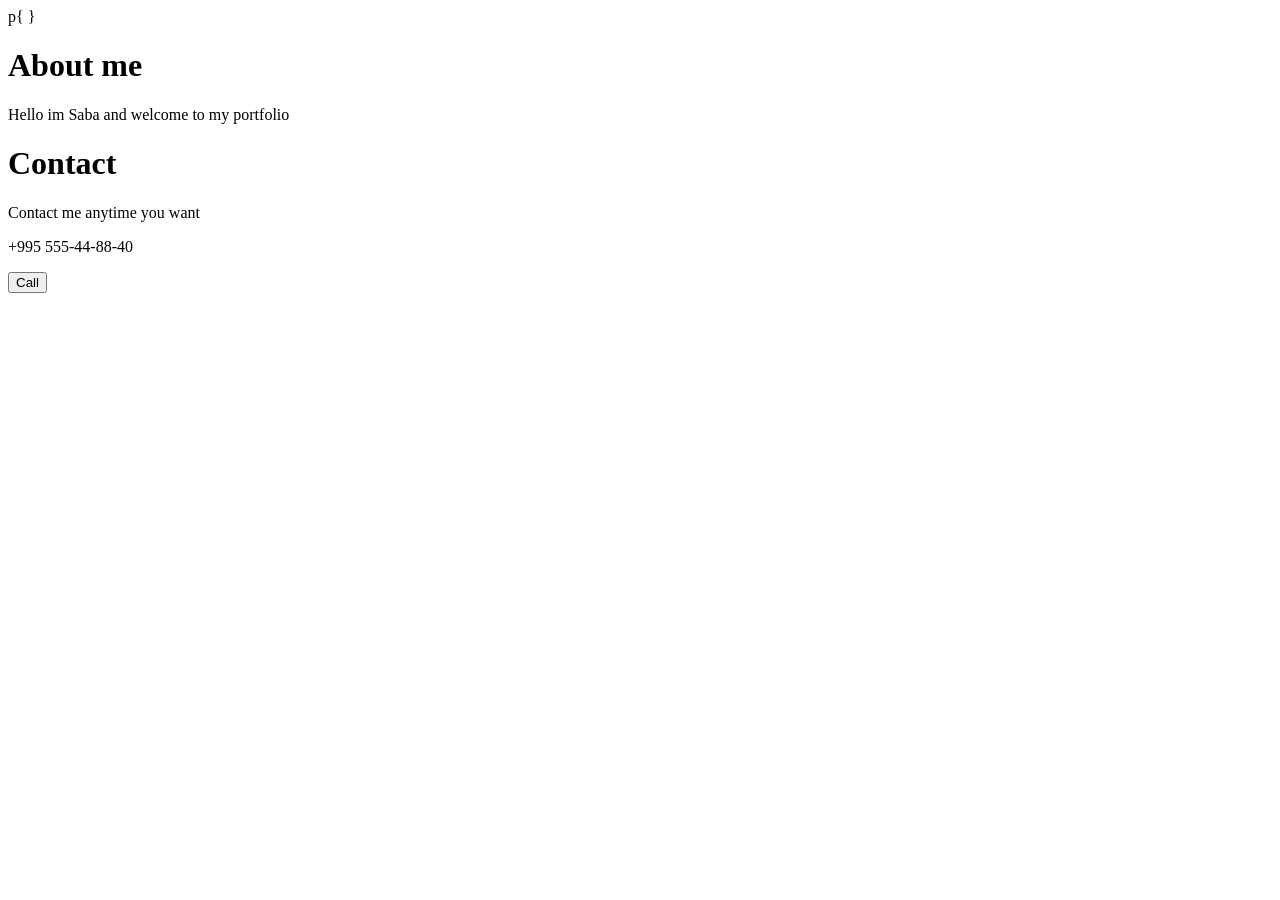
<file: Day 10/homework/index.html>
<!DOCTYPE html>
<html>

<head>
    <title>portfolio</title>
    p{
        <style color=""></style>
    }
</head>


<body>
    <h1>About me</h1>
    <p>Hello im Saba and welcome to my portfolio</p>
    <h1>Contact</h1>
    <p>Contact me anytime you want</p>
    <p>+995 555-44-88-40</p>
    <button>Call</button>
    
</body>


</html>
</file>
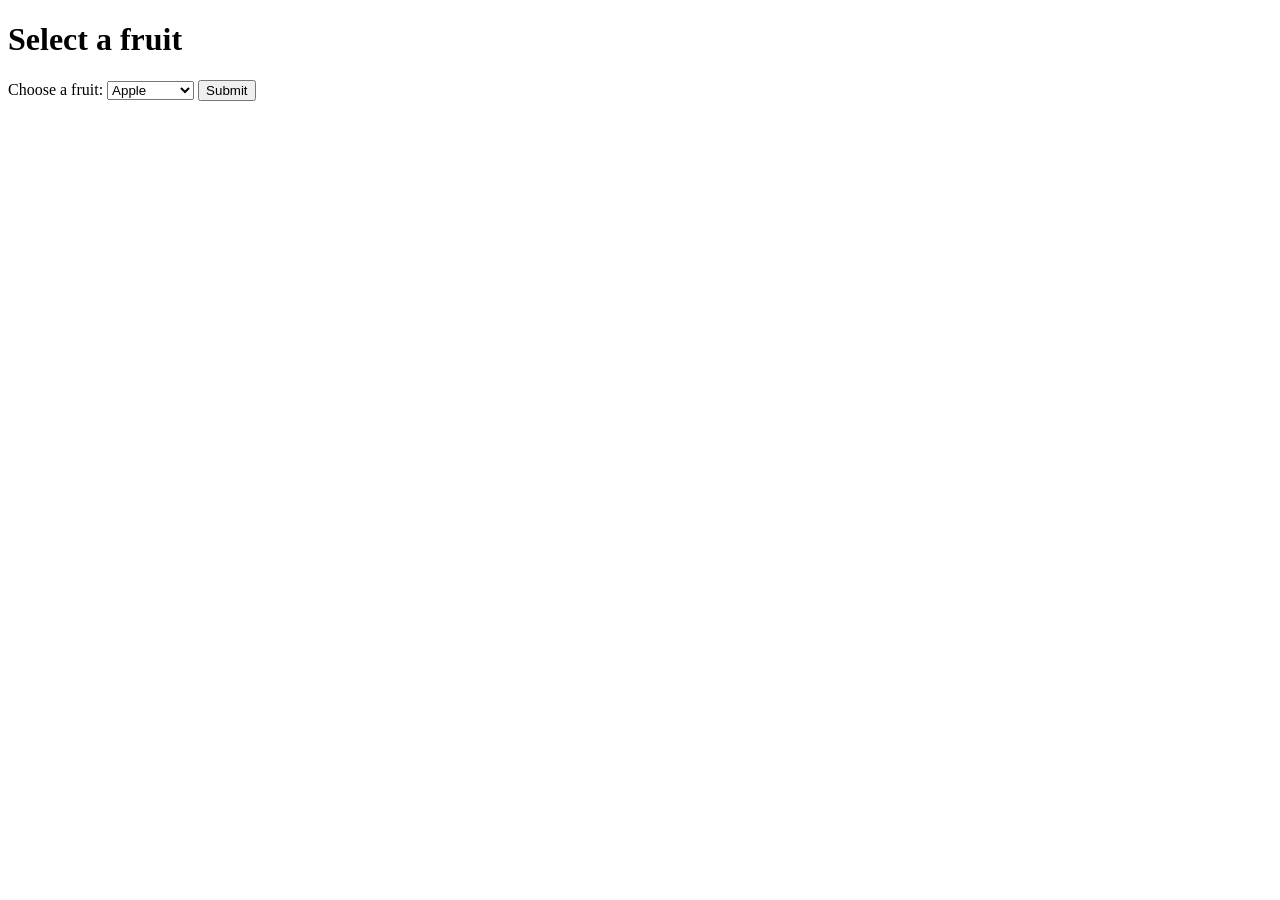
<file: Day 11/homework/index.html>
<!DOCTYPE html>
<html>
<head>
	<title>Fruit Selector</title>
</head>
<body>
	<h1>Select a fruit</h1>
	<form>
		<label for="fruit">Choose a fruit:</label>
		<select id="fruit">
			<option value="apple">Apple</option>
			<option value="banana">Banana</option>
			<option value="cherry">Cherry</option>
			<option value="grape">Grape</option>
			<option value="kiwi">Kiwi</option>
			<option value="lemon">Lemon</option>
			<option value="mango">Mango</option>
			<option value="orange">Orange</option>
			<option value="pineapple">Pineapple</option>
			<option value="strawberry">Strawberry</option>
		</select>
		<input type="submit" value="Submit">
	</form>
</body>
</html>
</file>
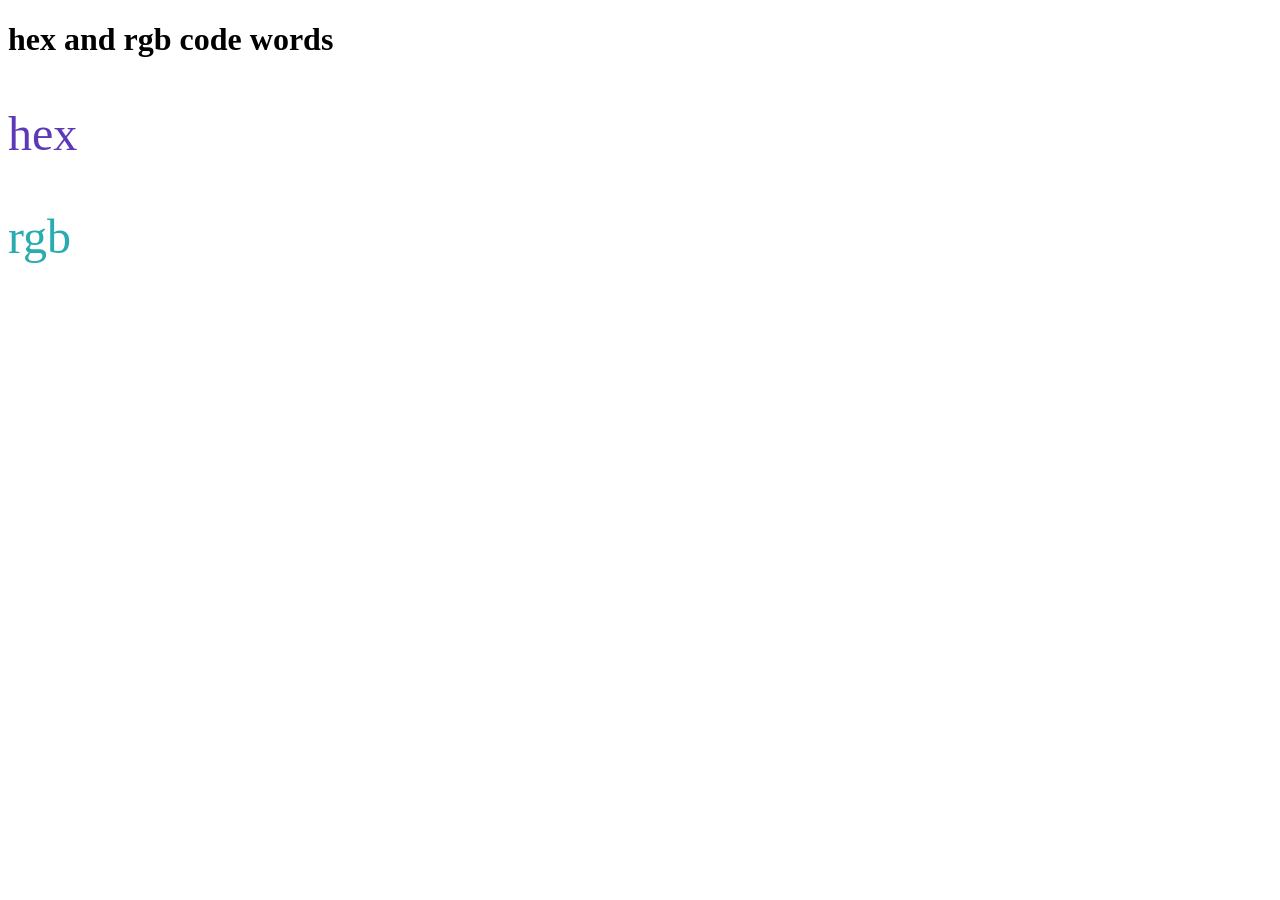
<file: Day 14/hex, rgb/index.html>
<!DOCTYPE html>
<html>
    <head>
    <title>HEX and RGB</title>
    </head>
    <body>
    <h1>hex and rgb code words</h1>
    
    <font size="+5"><p style="color: #5b39b8">hex</p></font>
    <font size="+5"><p style="color: rgb(41, 172, 177)">rgb</p></font>




    </body>
</html>
</file>
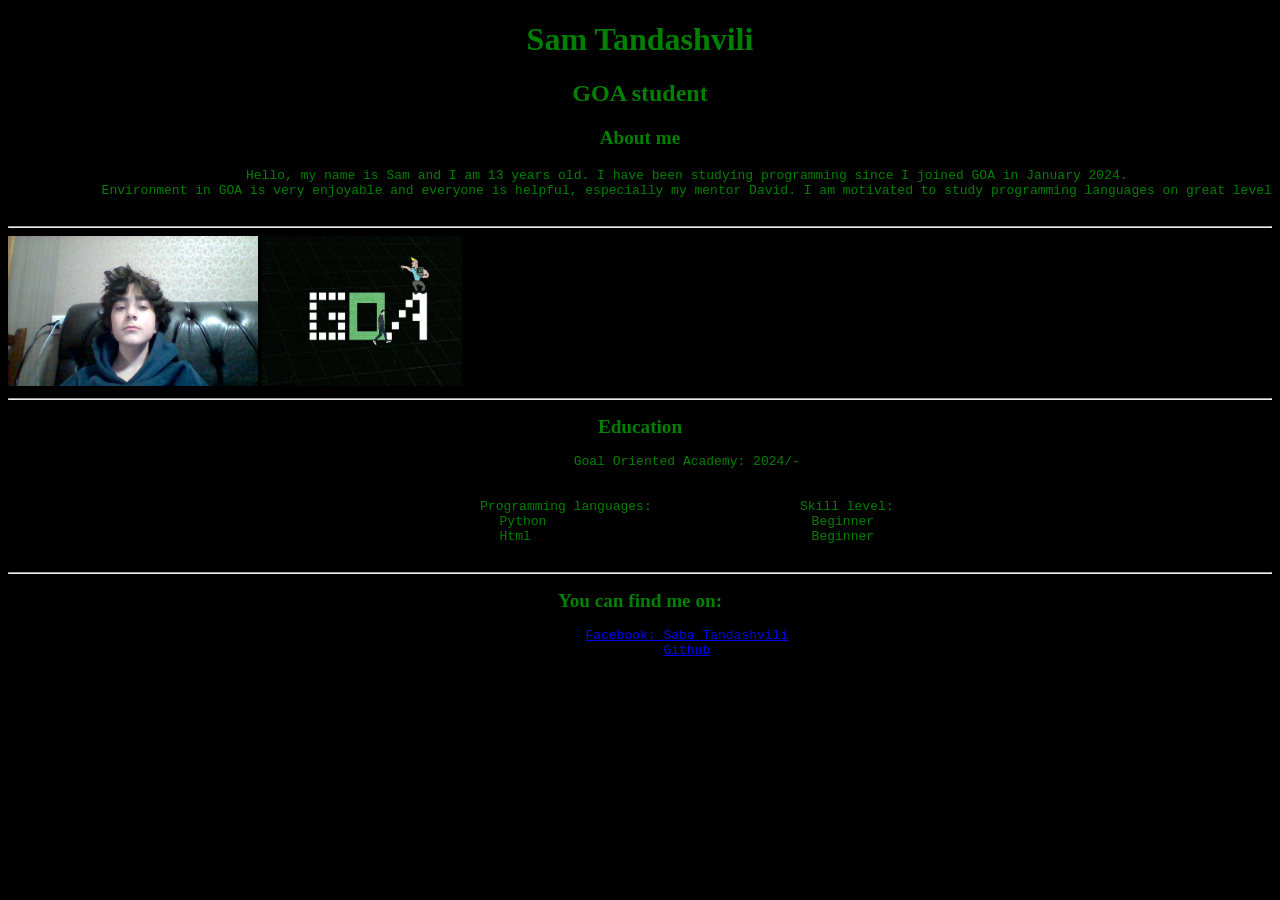
<file: Day 16/homework/index.html>
<!DOCTYPE html>
<!-- !DOCTYPE-ით ვუთითებთ დოკუმენტის ტიპს, ასევე ავტომატურად ირჩევა უახლესი ვერსია. ამ შემთხვევაში ირჩევა html-ის ყველაზე ახალი ვერსია. -->
<!-- html: head(title) and body nesting-ის მაგალითია.-->
<html lang="en">
<!-- html-გააჩნია ერთი head, ერთი body. -->
    <head>
        <title>Portfolio</title>
        <!-- head-ში შეგვაქვს დამატებითი-ტექნიკური ინფორმაცია, რომელიც არ ჩანს საიტზე, თუმცა web server-ზე ინახება. -->
    </head>
    <body style="background-color: black;">
        <!-- body-ში შეგვაქვს ისეთი ინფორმაცია, რომელიც საიტზე გამოიტანება. ამ tag-ით ყველა ბრაუზერში ერთი და იგივე ინფორმაცია გვხვდება -->
        <!-- p და h ელემენტებს block level-ს ეძახიან, რადგან ჰორიზონტალურად მთლიან ხაზს იკავებენ და სხვა ელემენტს მათ ხაზზე ვერ მოვათავსებთ. 
            ელემენტი button კი inline არის, რადგან მხოლოდ იმ ადგილს იკავებს, რაც მას სჭირდება. -->
        <h1 style="text-align: center; color: green;">Sam Tandashvili</h1>
        <h2 style="text-align: center; color: green;">GOA student</h2>
        <h3 style="color: green; font-size: larger; text-align: center;">About me</h3>
        
        <pre style="color: green; text-align: center;">
            Hello, my name is Sam and I am 13 years old. I have been studying programming since I joined GOA in January 2024.
            Environment in GOA is very enjoyable and everyone is helpful, especially my mentor David. I am motivated to study programming languages on great level and improve myself.
        </pre>
        
        <hr>

        <img src="my_photo.jpg" width="250" height="150" >
        <img src="goa_photo.png" width="200" height="150" img-allign: right>
        
        <hr>

        <h2 style="color: green; text-align: center; font-size: larger;">Education</h2>
        <pre style="color: green; text-align: center;">
            Goal Oriented Academy: 2024/-
            <br>
            Programming languages:                   Skill level:
            Python                                  Beginner
            Html                                    Beginner
        </pre>
    
        <hr>

        <h2 style="color: green; text-align: center; font-size: larger;">You can find me on:</h2>
        <pre style="color: green; text-align: center;">
            <a href="https://www.facebook.com/saba.tandashvili.12/">Facebook: Saba Tandashvili</a>
            <a href="https://github.com/saba-tandashvili">Github</a>
        </pre>
    </body>
</html>
</file>
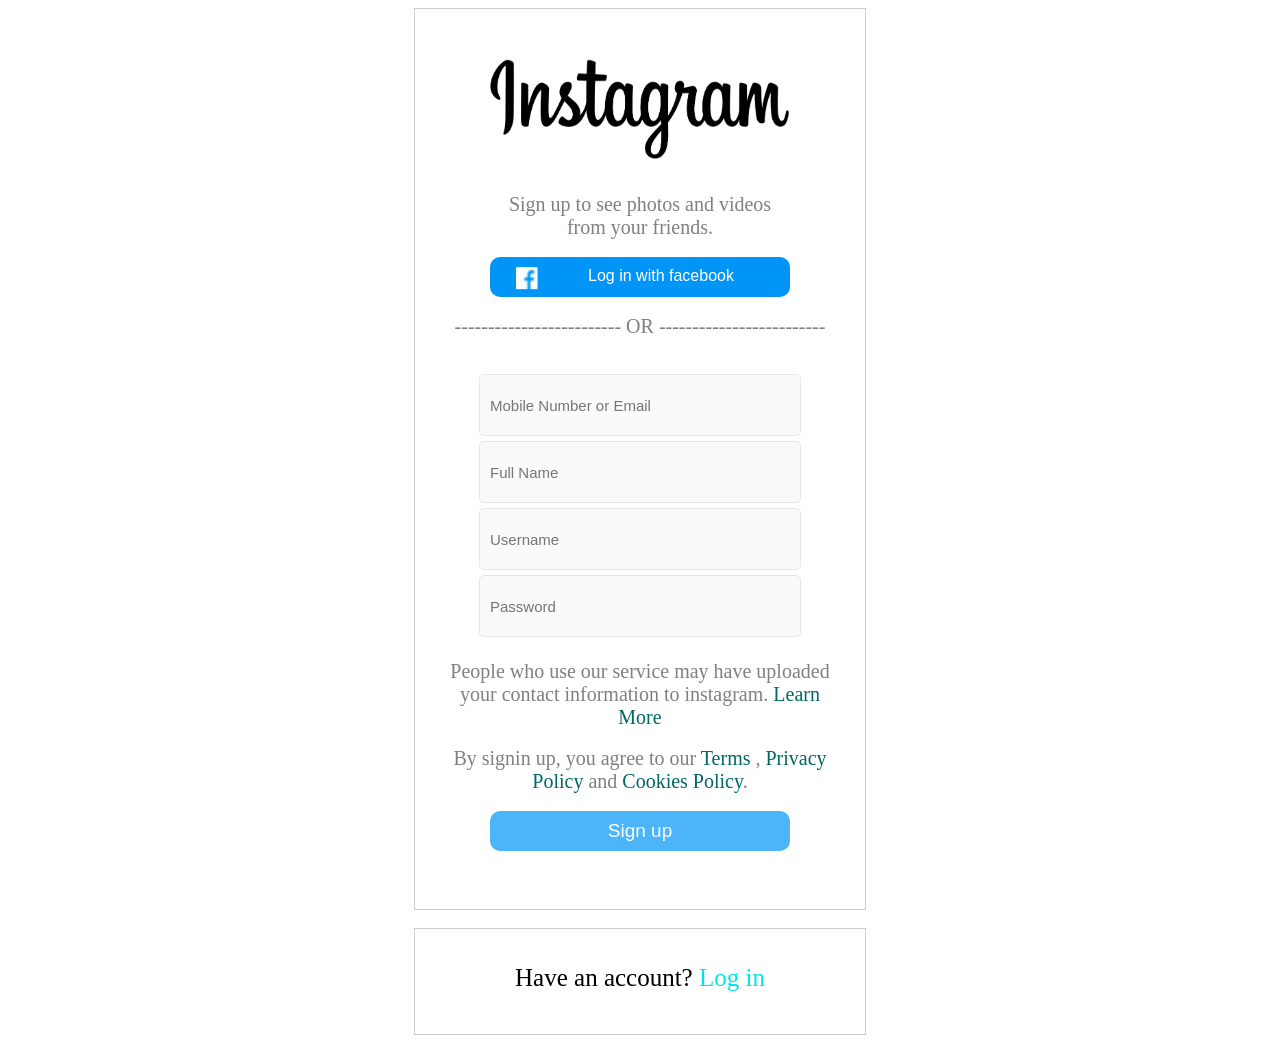
<file: Day 38/homework/index.html>
<!DOCTYPE html>
<html lang="en">
    <head>
        <link rel="stylesheet" href="style.css">
        <meta charset="UTF-8">
        <meta name="viewport" content="width=device-width, initial-scale=1.0">
        <title>instagram</title>
    </head>
    <body>
        <div class="whole">
            <img src="instagram.png" class="image"> <Br>
            <label class="text">Sign up to see photos and videos <Br> from your friends.</label> <Br> <br>
            <button class="facebook"><img src="facebook.png" class="fb">Log in with facebook</button> <br> <br>
            <label class="text">------------------------- OR -------------------------</label> <br> <br> <br>
            <input class="textbox" placeholder="Mobile Number or Email">
            <input class="textbox" placeholder="Full Name">
            <input class="textbox" placeholder="Username">
            <input class="textbox" placeholder="Password"> <Br> <Br>
            <label class="text">People who use our service may have uploaded <br> your contact information to instagram. <a class="policies" href="https://www.facebook.com/help/instagram/261704639352628">Learn <br> More</a></label> <Br> <br>
            <label class="text">By signin up, you agree to our <a class="policies" href="https://help.instagram.com/581066165581870/?locale=en_US">Terms</a> , <a class="policies" href="https://www.facebook.com/privacy/policy">Privacy <br> Policy</a> and <a class="policies" href="https://privacycenter.instagram.com/policies/cookies/">Cookies Policy</a>.</label> <Br> <Br>
            <button class="signup">Sign up</button>
        </div> <br>

        <div class="background2">
            <label>Have an account? <a href="https://www.instagram.com/accounts/login/?source=auth_switcher" style="color: hsl(180, 100%, 45%);">Log in</a></label>
        </div>
    </body>
</html>
</file>
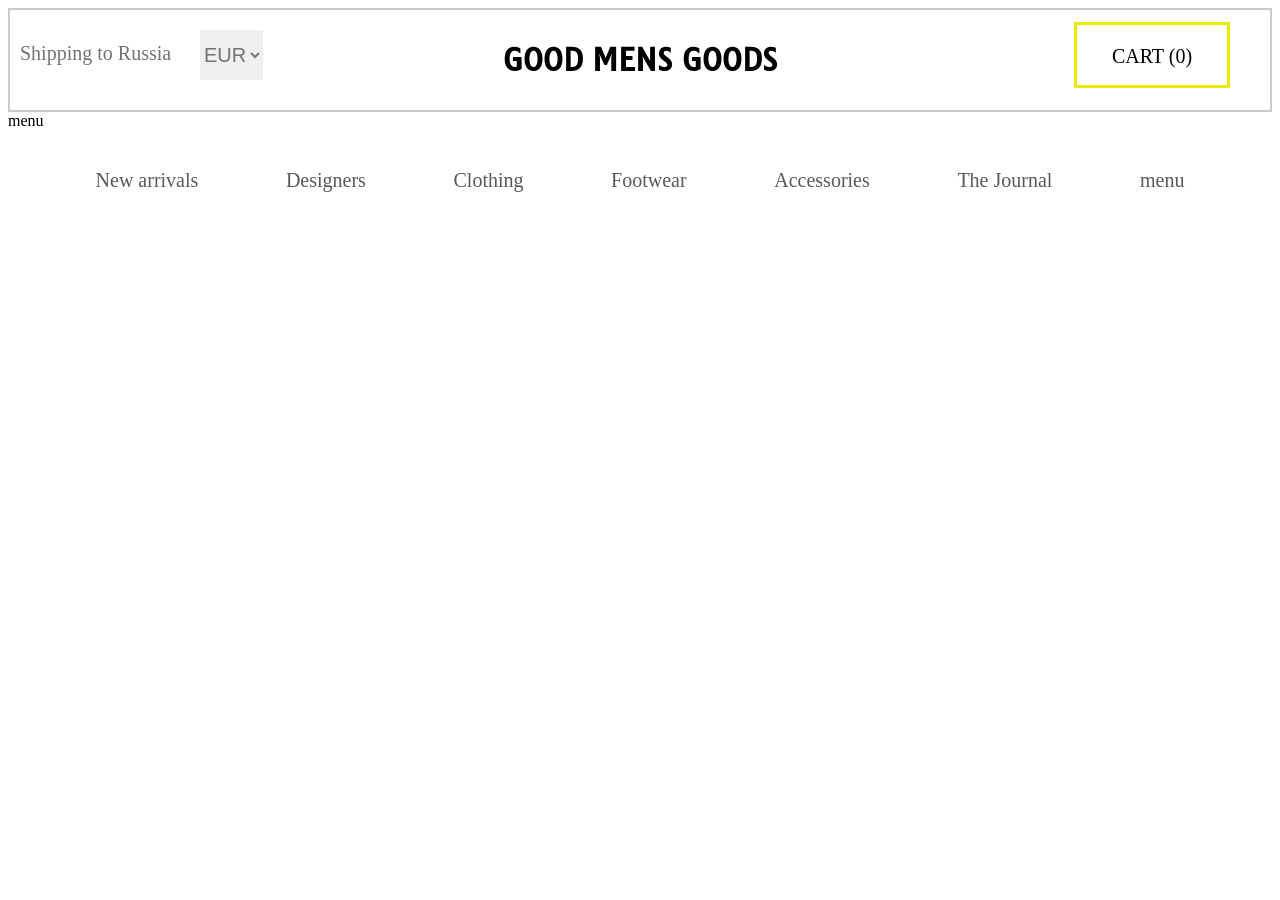
<file: Day 39/homework/index.html>
<!DOCTYPE html>
<html lang="en">
<head>
    <meta charset="UTF-8">
    <meta name="viewport">
    <link rel="stylesheet" href="style.css">
    <title>GOOD MENS GOODS</title>
    <link rel="preconnect" href="https://fonts.googleapis.com">
    <link rel="preconnect" href="https://fonts.gstatic.com" crossorigin>
    <link href="https://fonts.googleapis.com/css2?family=Tauri&display=swap" rel="stylesheet">
</head>
<body>
    <div class="head">
        <label class="head-text">Shipping to Russia</label>
        <label class="bighead-text">GOOD MENS GOODS</label>
        <select class="drop">
            <option>EUR</option>
            <option>USD</option>
            <option>RUB</option>
        </select>
        <label class="cart">CART (0)</label>
    </div>
    <span id="menu" class="material-symbols-outlined">menu</span>
        <span class="head2">
            <label class="texts">New arrivals</label>
            <label class="texts">Designers</label>
            <label class="texts">Clothing</label>
            <label class="texts">Footwear</label>
            <label class="texts">Accessories</label>
            <label class="texts">The Journal</label>
    <span class="material-symbols-outlined">menu</span>
    </span>
</body>
</html>
</file>
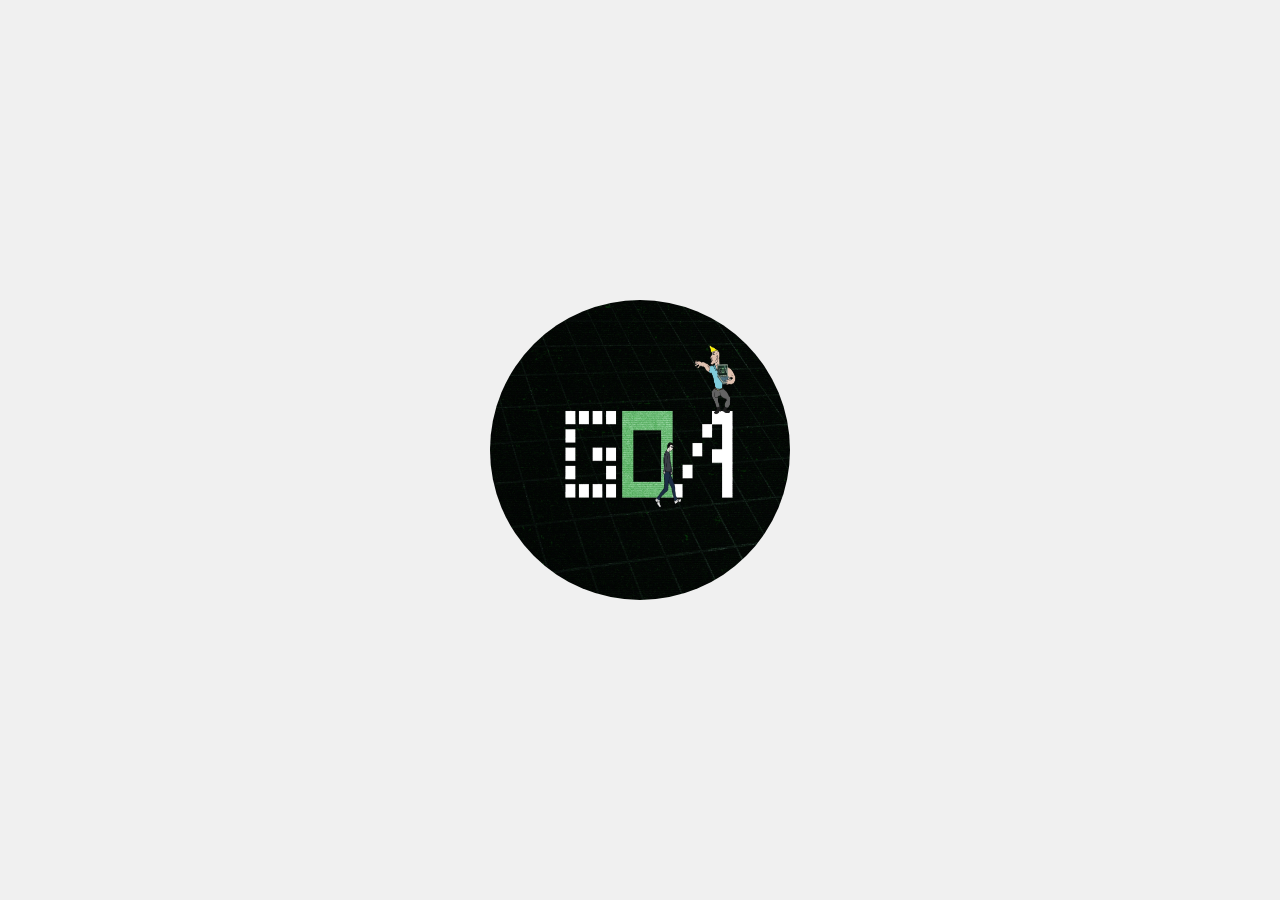
<file: Day 43/homework/index.html>
<!DOCTYPE html>
<html lang="en">
<head>
  <link rel="stylesheet" href="./style.css">
  <meta charset="UTF-8">
  <meta name="viewport" content="width=device-width, initial-scale=1.0">
  <title>Photo Animation</title>
</head>
<body>
  <div class="photo-container">
    <img src="./GOA.png" alt="Photo" class="photo animated-photo">
  </div>
</body>
</html>
</file>
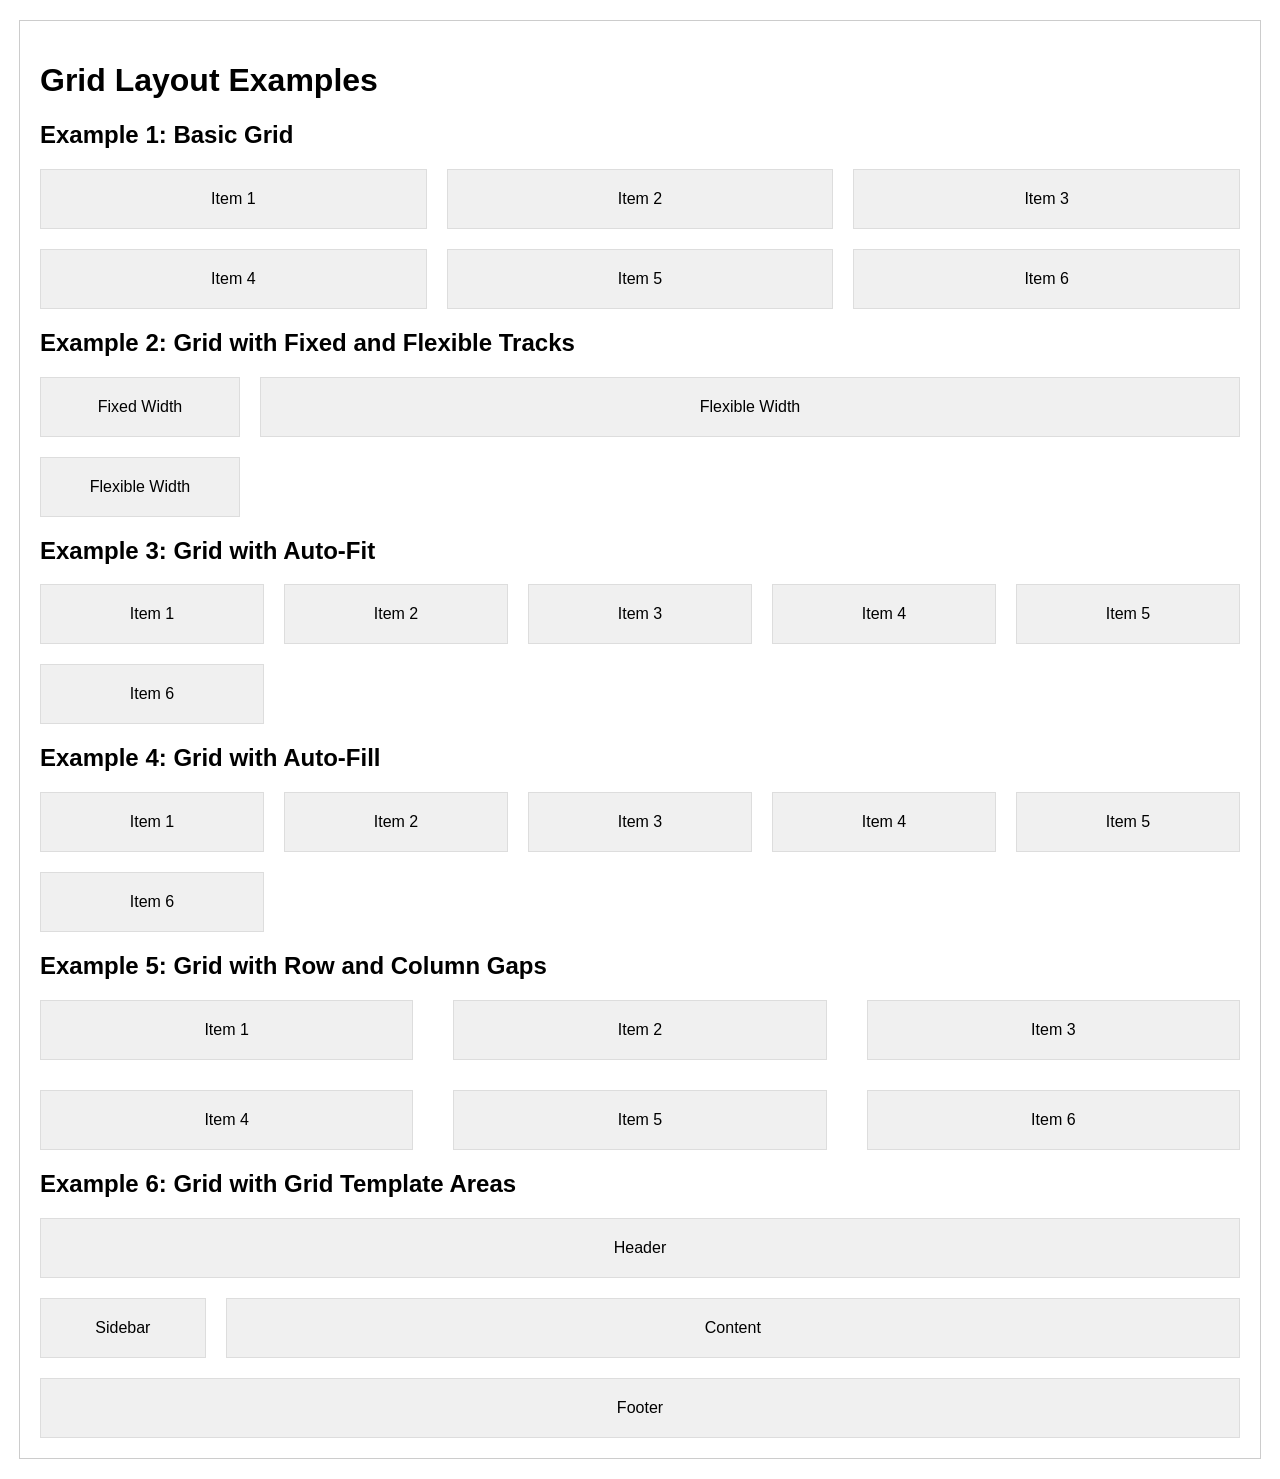
<file: Day 44/homework/index.html>
<!DOCTYPE html>
<html lang="en">
<head>
    <link rel="stylesheet" href="./style.css">
  <meta charset="UTF-8">
  <meta name="viewport" content="width=device-width, initial-scale=1.0">
  <title>Grid Layout Examples</title>
</head>
<body>
  <div class="container">
    <h1>Grid Layout Examples</h1>

    <h2>Example 1: Basic Grid</h2>
    <div class="grid example1">
      <div class="item">Item 1</div>
      <div class="item">Item 2</div>
      <div class="item">Item 3</div>
      <div class="item">Item 4</div>
      <div class="item">Item 5</div>
      <div class="item">Item 6</div>
    </div>

    <h2>Example 2: Grid with Fixed and Flexible Tracks</h2>
    <div class="grid example2">
      <div class="item">Fixed Width</div>
      <div class="item">Flexible Width</div>
      <div class="item">Flexible Width</div>
    </div>

    <h2>Example 3: Grid with Auto-Fit</h2>
    <div class="grid example3">
      <div class="item">Item 1</div>
      <div class="item">Item 2</div>
      <div class="item">Item 3</div>
      <div class="item">Item 4</div>
      <div class="item">Item 5</div>
      <div class="item">Item 6</div>
    </div>

    <h2>Example 4: Grid with Auto-Fill</h2>
    <div class="grid example4">
      <div class="item">Item 1</div>
      <div class="item">Item 2</div>
      <div class="item">Item 3</div>
      <div class="item">Item 4</div>
      <div class="item">Item 5</div>
      <div class="item">Item 6</div>
    </div>

    <h2>Example 5: Grid with Row and Column Gaps</h2>
    <div class="grid example5">
      <div class="item">Item 1</div>
      <div class="item">Item 2</div>
      <div class="item">Item 3</div>
      <div class="item">Item 4</div>
      <div class="item">Item 5</div>
      <div class="item">Item 6</div>
    </div>

    <h2>Example 6: Grid with Grid Template Areas</h2>
    <div class="grid example6">
      <div class="item header">Header</div>
      <div class="item sidebar">Sidebar</div>
      <div class="item content">Content</div>
      <div class="item footer">Footer</div>
    </div>
  </div>
</body>
</html>
</file>
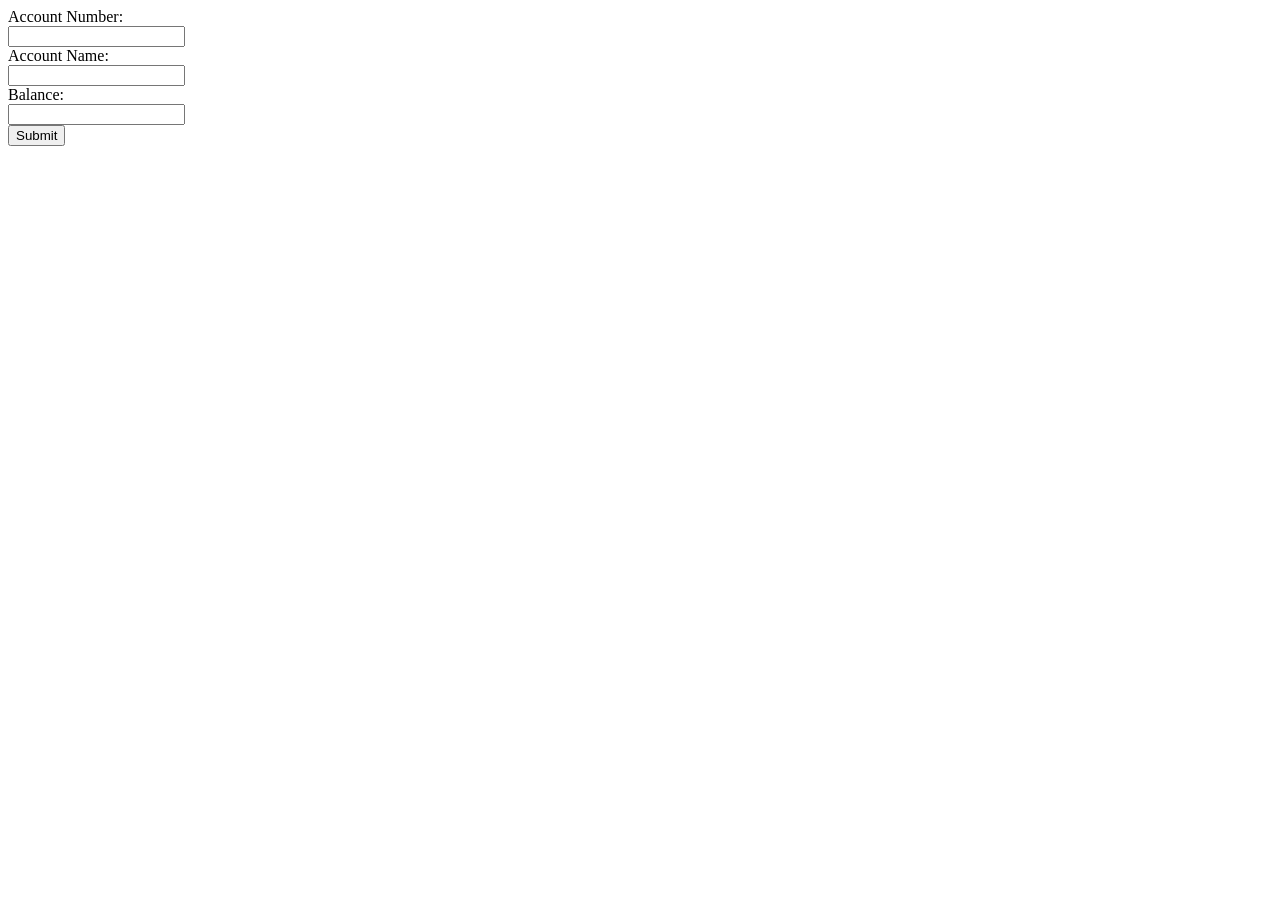
<file: Day 65/N1/index.html>
<!DOCTYPE html>
<html>
<head>
    <title>Bank Project</title>
</head>
<body>
    <form id="bankForm">
        <label for="accountNumber">Account Number:</label><br>
        <input type="text" id="accountNumber" name="accountNumber"><br>
        <label for="accountName">Account Name:</label><br>
        <input type="text" id="accountName" name="accountName"><br>
        <label for="balance">Balance:</label><br>
        <input type="number" id="balance" name="balance"><br>
        <input type="submit" value="Submit">
    </form>

    <script>
        document.getElementById("bankForm").addEventListener("submit", function(event) {
    event.preventDefault();

    var accountNumber = document.getElementById("accountNumber").value;
    var accountName = document.getElementById("accountName").value;
    var balance = document.getElementById("balance").value;

    console.log("Account Number: " + accountNumber);
    console.log("Account Name: " + accountName);
    console.log("Balance: " + balance);
    });
    </script>
</body>
</html>
</file>
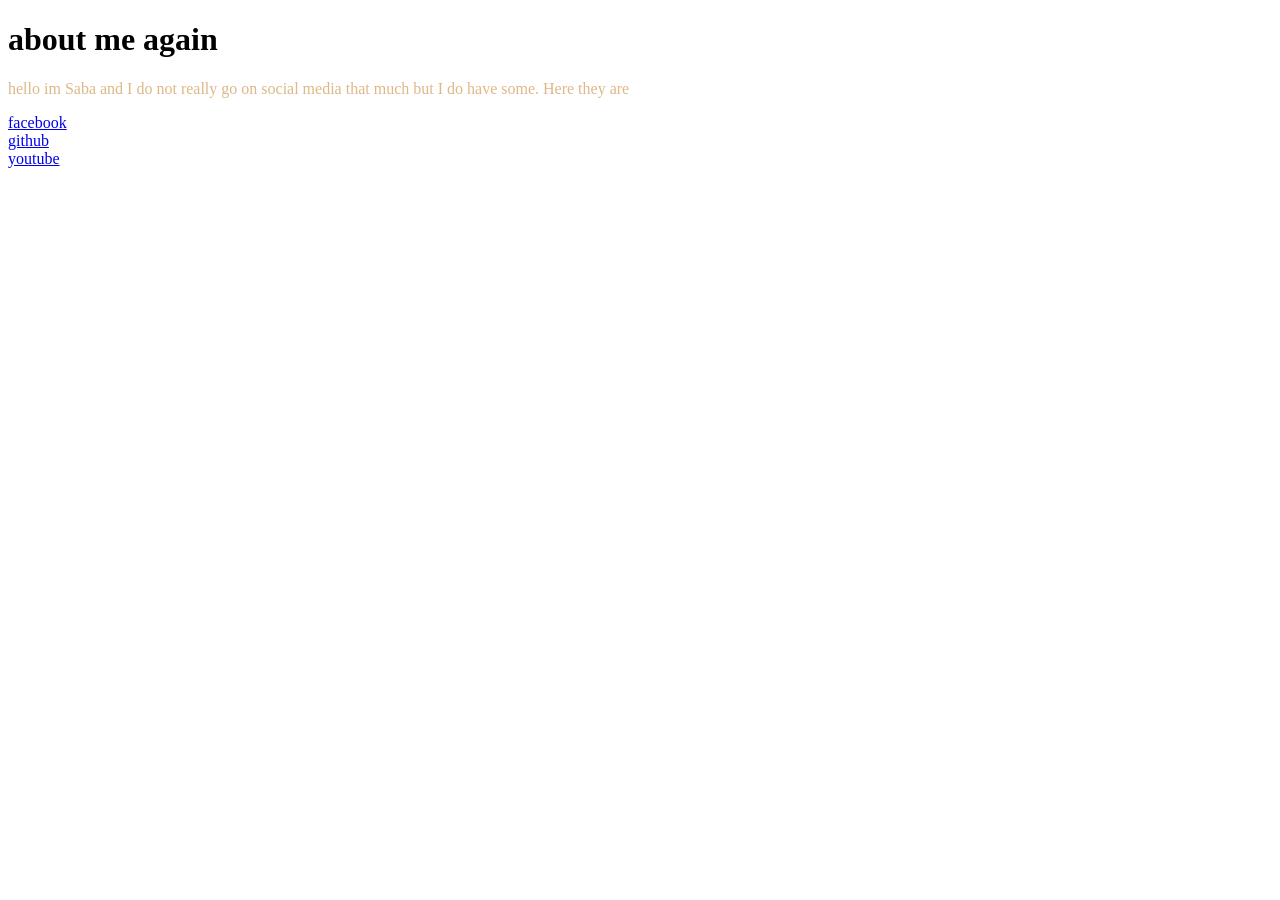
<file: Day 13/homework/N1/index.html>
<!DOCTYPE html>
<html>
    <head>
    <title>about me (again)</title>
        <style>
            p{
                color: burlywood
            }
        </style>
    </head>
    <body>
    <h1>about me again</h1>
    <p>hello im <h>Saba</h> and I do not really go on social media that much but I do have some. Here they are</p>
    <a href="https://facebook.com">facebook</a>
    <br>
    <a href="https://github.com/saba-tandashvili">github</a>
    <br>
    <a href="https://www.youtube.com/channel/UCwxMIrWcoK6a8-5P_m4PNgg">youtube</a>
    



    </body>
</html>
</file>
<file: Day 38/homework/style.css>
body{
    text-align: center;
}
.image{
    height: 100px;
    width: 300px;
    margin-top: 50px;
    margin-bottom: 30px;
}
.whole{
    margin: auto;
    height: 900px;
    width: 450px;
    border: solid;
    border-color: hsl(0, 0%, 80%);
    border-width: 1px;
}
.text{
    font-size: 20px;
    color: gray;
}
.facebook{
    background-color: #0095F6;
    color: white;
    margin: auto;
    padding: auto;
    width: 300px;
    height: 40px;
    padding-top: 10px;
    font-size: 16px;
    border: none;
    border-radius: 10px;
}
.fb{
    float:inline-start;
    padding-bottom: 7px;
    margin: auto;
    padding-left: 20px;
    margin-right: 0px;
}
.textbox{
    height: 40px;
    width: 300px;
    border: solid;
    border-color: hsl(0, 0%, 90%);
    border-width: 1px;
    border-radius: 5px;
    background-color:hsl(0, 0%, 98%);
    padding: 10px;
    font-size: 15px;
    margin-bottom: 5px;
}
.signup{
    height: 40px;
    width: 300px;
    border: none;
    color: white;
    background-color: #4CB5F9;
    font-size: 19px;
    border-radius: 10px;
}
.background2{
    margin: auto;
    padding-top: 35px;
    font-size: 25px;
    height: 70px;
    width: 450px;
    border: solid;
    border-color: hsl(0, 0%, 80%);
    border-width: 1px;
}
a{
    text-decoration: none;
}
.policies{
    text-decoration: none;
    color: hsl(180, 100%, 20%);
}
</file>
<file: Day 39/homework/style.css>
.head{
    display: flex;
    flex-direction: row;
    border: solid;
    border-color: hsl(0, 0%, 80%);  
    border-width: 2px;
    height: 100px;
}
.bighead-text{
    margin: auto;
    font-size: 30px;
    font-weight: bold;
    font-family: Tauri;
}
.head-text{
    position: absolute;
    top: 42px;
    left: 20px;
    color: hsl(0, 0%, 45%);
    font-size: 20px;
}
.drop{
    position: absolute;
    left: 200px;
    top: 30px;
    border: none;
    height: 50px;
    color: hsl(0, 0%, 45%);
    font-size: 20px;
}
.cart{
    position: absolute;
    right: 50px;
    top: 22px;
    height: 40px;
    width: 150px;
    font-size: 20px;
    border: solid;
    border-color: hsl(60, 100%, 46%);
    text-align: center;
    padding-top: 20px;
}
.head2{
    display: flex;
    flex-direction: row;
    justify-content: space-evenly;
    align-items: center;
    border-color: hsl(0, 0%, 80%);  
    border-width: 2px;
    height: 100px;
    color: hsl(0, 0%, 35%);
    font-size: 20px;

}
</file>
<file: Day 43/homework/style.css>
body {
  font-family: Arial, sans-serif;
  margin: 0;
  padding: 0;
  display: flex;
  justify-content: center;
  align-items: center;
  height: 100vh;
  background-color: #f0f0f0;
}

.photo-container {
  position: relative;
  width: 300px;
  height: 300px;
}

.photo {
  width: 100%;
  height: 100%;
  border-radius: 50%;
  transition: transform 0.5s ease;
}

.photo:hover {
  transform: scale(1.2);
}

/* Animation Keyframes */
@keyframes rotate {
  0% { transform: rotate(0deg); }
  100% { transform: rotate(360deg); }
}

.animated-photo {
  animation: rotate 5s linear infinite;
}
</file>
<file: Day 44/homework/style.css>
body {
  font-family: Arial, sans-serif;
  margin: 0;
  padding: 0;
}
.container {
  max-width: 1200px;
  margin: 20px auto;
  padding: 20px;
  border: 1px solid #ccc;
}
.grid {
  display: grid;
  gap: 20px;
}
.item {
  background-color: #f0f0f0;
  padding: 20px;
  border: 1px solid #ddd;
  text-align: center;
}

.example1 {
  grid-template-columns: repeat(3, 1fr);
}

.example2 {
  grid-template-columns: 200px 1fr;
}

.example3 {
  grid-template-columns: repeat(auto-fit, minmax(200px, 1fr));
}

.example4 {
  grid-template-columns: repeat(auto-fill, minmax(200px, 1fr));
}

.example5 {
  grid-template-columns: repeat(3, 1fr);
  grid-row-gap: 30px;
  grid-column-gap: 40px;
}

.example6 {
  grid-template-areas:
    "header header header"
    "sidebar content content"
    "footer footer footer";
  grid-template-columns: 1fr 3fr 3fr;
  grid-template-rows: auto 1fr auto;
}
.header { grid-area: header; }
.sidebar { grid-area: sidebar; }
.content { grid-area: content; }
.footer { grid-area: footer; }
</file>
